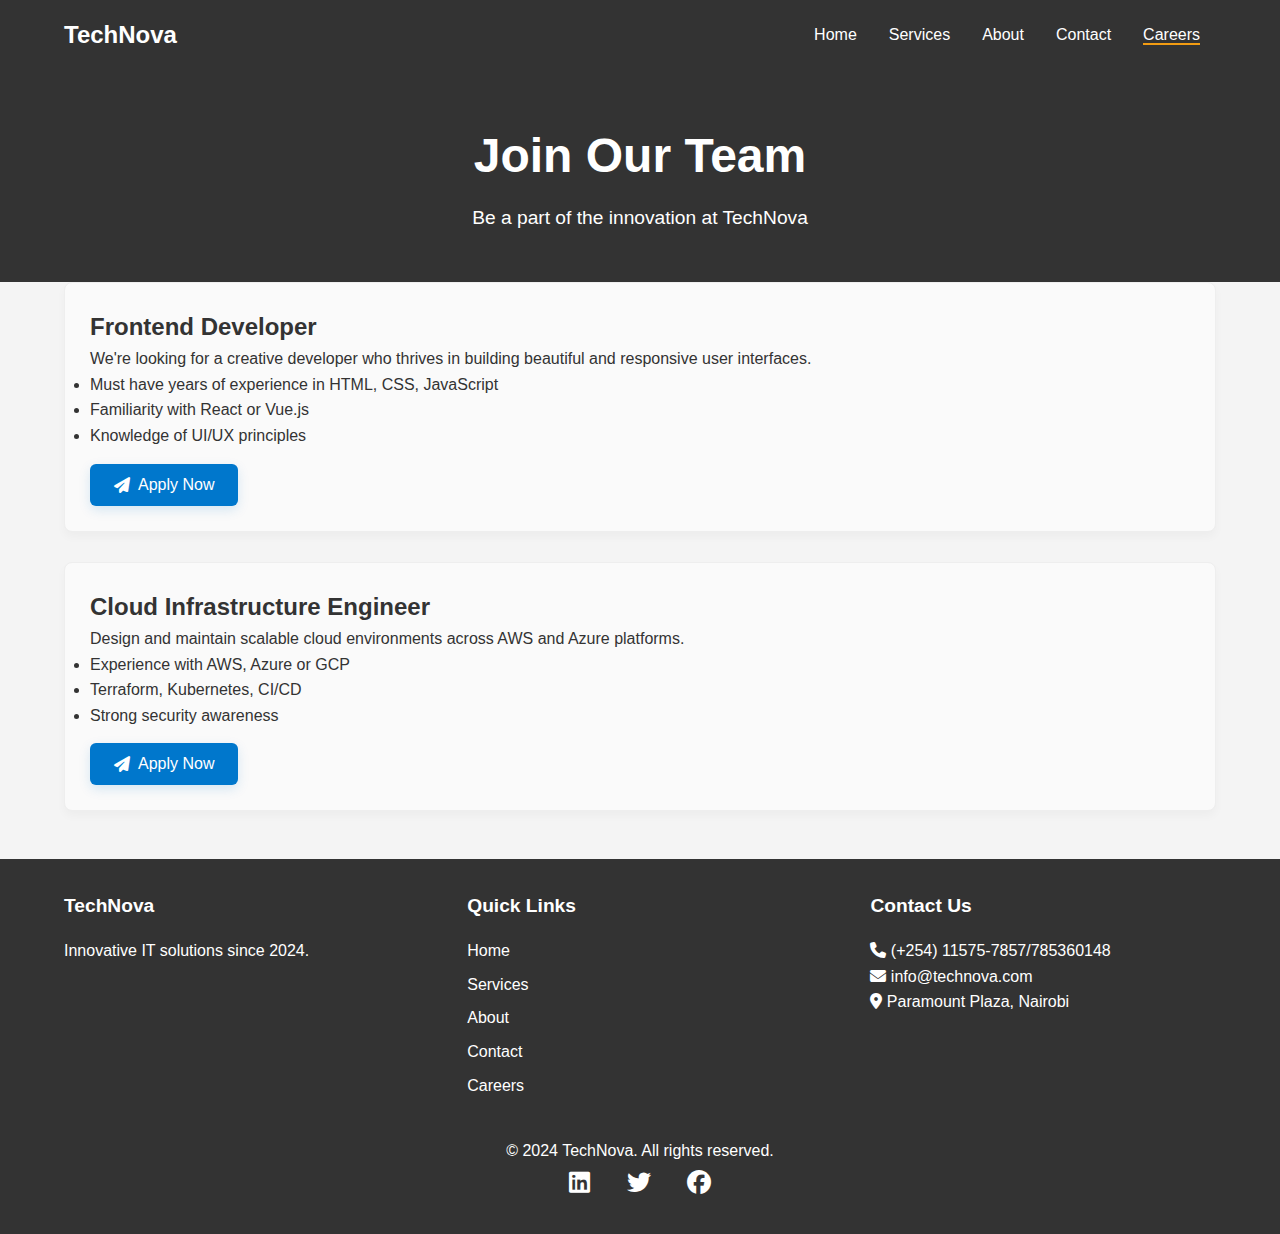
<file: bukutsa/careers.html>
<!DOCTYPE html>
<html lang="en">
<head>
  <meta charset="UTF-8" />
  <meta name="viewport" content="width=device-width, initial-scale=1.0"/>
  <title>Careers | TechNova</title>
  <link rel="stylesheet" href="styles.css"/>
  <link rel="stylesheet" href="https://cdnjs.cloudflare.com/ajax/libs/font-awesome/6.4.0/css/all.min.css"/>
</head>
<body>

  <!-- Navigation -->
  <header>
    <div class="container">
      <nav>
        <a href="index.html" class="logo">TechNova</a>
        <ul class="nav-links">
          <li><a href="index.html">Home</a></li>
          <li><a href="services.html">Services</a></li>
          <li><a href="about.html">About</a></li>
          <li><a href="contact.html">Contact</a></li>
          <li><a href="careers.html" class="active">Careers</a></li>
        </ul>
      </nav>
    </div>
  </header>

  <!-- Careers Hero -->
  <section class="page-hero">
    <div class="container">
      <h1>Join Our Team</h1>
      <p>Be a part of the innovation at TechNova</p>
    </div>
  </section>

  <!-- Careers Section -->
  <section class="careers-section">
    <div class="container">
      <div class="job-listing">
        <h2>Frontend Developer</h2>
        <p>We're looking for a creative developer who thrives in building beautiful and responsive user interfaces.</p>
        <ul>
          <li>Must have years of experience in HTML, CSS, JavaScript</li>
          <li>Familiarity with React or Vue.js</li>
          <li>Knowledge of UI/UX principles</li>
        </ul>
        <button class="apply-btn" onclick="openModal('Frontend Developer')">
          <i class="fas fa-paper-plane"></i> Apply Now
        </button>
      </div>

      <div class="job-listing">
        <h2>Cloud Infrastructure Engineer</h2>
        <p>Design and maintain scalable cloud environments across AWS and Azure platforms.</p>
        <ul>
          <li>Experience with AWS, Azure or GCP</li>
          <li>Terraform, Kubernetes, CI/CD</li>
          <li>Strong security awareness</li>
        </ul>
        <button class="apply-btn" onclick="openModal('Cloud Infrastructure Engineer')">
          <i class="fas fa-paper-plane"></i> Apply Now
        </button>
      </div>
    </div>
  </section>

  <!-- Application Modal -->
  <div id="applicationModal" class="modal">
    <div class="modal-content">
      <span class="close">&times;</span>
      <h2>Apply for this Position</h2>
      <form id="applicationForm">
      <form action="https://formspree.io/f/yourFormID" method="POST" enctype="multipart/form-data">
        <input type="text" placeholder="Full Name" name="name" required />
        <input type="email" placeholder="Email Address" name="email" required />
        <label for="resume">Upload Resume</label>
        <input type="file" name="resume" accept=".pdf,.doc,.docx" required aria-label="Upload you resume" />
        <textarea placeholder="Why should we hire you?" rows="5" name="message" required></textarea>
        <button type="submit" class="btn btn-primary">Submit Application</button>
      </form>
    </div>
  </div>

  <!-- Footer -->
  <footer>
        <div class="container">
            <div class="footer-content">
                <div class="footer-about">
                    <h3>TechNova</h3>
                    <p>Innovative IT solutions since 2024.</p>
                </div>
                <div class="footer-links">
                    <h3>Quick Links</h3>
                    <ul>
                        <li><a href="index.html">Home</a></li>
                        <li><a href="services.html">Services</a></li>
                        <li><a href="about.html">About</a></li>
                        <li><a href="contact.html">Contact</a></li>
                        <li><a href="Careers.html">Careers</a></li>
                    </ul>
                </div>
                <div class="footer-contact">
                    <h3>Contact Us</h3>
                    <p><i class="fas fa-phone"></i> (+254) 11575-7857/785360148</p>
                    <p><i class="fas fa-envelope"></i> info@technova.com</p>
                    <p><i class="fas fa-map-marker-alt"></i> Paramount Plaza, Nairobi</p>
                </div>
            </div>
            <div class="footer-bottom">
                <p>&copy; 2024 TechNova. All rights reserved.</p>
                <div class="social-links">
                    <a href="#"><i class="fab fa-linkedin"></i></a>
                    <a href="#"><i class="fab fa-twitter"></i></a>
                    <a href="#"><i class="fab fa-facebook"></i></a>
                </div>
            </div>
        </div>
    </footer>

  <!-- Modal JavaScript -->
  <script>
    const modal = document.getElementById("applicationModal");
    const closeBtn = document.querySelector(".close");

    function openModal(positionTitle) {
      document.getElementById("applicationForm").dataset.role = positionTitle;
      document.querySelector("#applicationModal h2").textContent = 'Apply for Frontend Developer';
      document.querySelector("#applicationModal h2").textContent = 'Apply for Cloud Infrastructure Engineer';
      modal.style.display = "block";
    }

    closeBtn.onclick = () => (modal.style.display = "none");

    window.onclick = (event) => {
      if (event.target === modal) modal.style.display = "none";
    };

  {
      const name = this.name.value;
      const email = this.email.value;
      const role = this.dataset.role;

      alert(`Thanks, ${name}! Your application for ${role} has been submitted.`);
      this.reset();
      modal.style.display = "none";
    };
  </script>

</body>
</html>
</file>
<file: bukutsa/styles.css>
/* General Styles */
* {
    margin: 0;
    padding: 0;
    box-sizing: border-box;
}

body {
    font-family: 'Arial', sans-serif;
    line-height: 1.6;
    background-color: #f4f4f4;
    color: #333;
}

/* Container for consistent width */
.container {
    width: 90%;
    max-width: 1200px;
    margin: 0 auto;
}

/* Header */
header {
    background: #333;
    color: #fff;
    padding: 1rem 0;
}

header nav {
    display: flex;
    justify-content: space-between;
    align-items: center;
}

header .logo {
    font-size: 1.5rem;
    font-weight: bold;
    color: #fff;
    text-decoration: none;
}

header .nav-links {
    list-style: none;
    display: flex;
}

header .nav-links li {
    margin: 0 1rem;
}

header .nav-links a {
    color: #fff;
    text-decoration: none;
    font-size: 1rem;
}

header .nav-links a.active {
    border-bottom: 2px solid #f39c12;
}

header .hamburger {
    display: none;
}

/* Hero Section */
.page-hero {
    background: #333;
    color: #fff;
    padding: 3rem 0;
    text-align: center;
}

.page-hero h1 {
    font-size: 3rem;
    margin-bottom: 0.5rem;
}

/* Base Button Style */
.btn {
  display: inline-block;
  padding: 12px 24px;
  font-size: 0.95rem;
  font-weight: 600;
  text-align: center;
  text-decoration: none;
  border-radius: 6px;
  transition: all 0.3s ease;
  cursor: pointer;
  white-space: nowrap;
}

/* Primary Button */
.btn-primary {
  background-color: #0077cc;
  color: #fff;
  border: none;
}

.btn-primary:hover {
  background-color: #005fa3;
}

/* Outline Button */
.btn-outline {
  background-color: transparent;
  color: #0077cc;
  border: 2px solid #0077cc;
}

.btn-outline:hover {
  background-color: #0077cc;
  color: #fff;
}


/* About Section*/
.our-story,
.our-team,
.mission{
    padding: 4rem 0;

}

.our-story .timeline {
    display: grid;
    grid-template-columns: repeat(2, 1fr);
    gap: 1rem;

}

.our-story .timeline-item {
    padding: 1rem;
    background-color: #fff;
    border-radius: 8px;
    box-shadow: 0 2px 5px rgba(0, 0, 0, 0);

}

.our-story .timeline-item h3 {
    font-size: 1.5rem;
    color: #f39c12;
}

.our-team-grid {
    display: grid;
    grid-template-columns: repeat(auto-fill, minmax(250px, 1fr));
    gap: 2rem;

}

.our-team .team-member {
    text-align: center;
    background: #fff;
    padding: 1rem;
    border-radius: 8px;
    box-shadow: 0 4px 8px rgba(0, 0, 0, 0.1);
}

.our-team .team-member img {
    width: 150px; /* Reduced image size */
    height: 150px;
    border-radius: 50%;
    object-fit: cover;
    margin-bottom: 1rem;
}


.our-team .team-member h3,
.our-team .team-member h4 {
    font-size: 1.2rem;
    color: #333;
    margin-bottom: 0.5rem;
}

.page-hero p {
    font-size: 1.2rem;
}

/* Service List Section */
.services-list {
    display: grid;
    grid-template-columns: 1fr 1fr 1fr;
    gap: 2rem;
    margin-top: 3rem;
}

.service {
    background-color: #fff;
    border-radius: 8px;
    box-shadow: 0 4px 8px rgba(0, 0, 0, 0.1);
    overflow: hidden;
    display: flex;
    flex-direction: column;
    padding: 1rem;
}

.service-content {
    padding: 1rem;
}

.service h2 {
    font-size: 1.8rem;
    margin-bottom: 1rem;
    color: #333;
}

.service p {
    margin-bottom: 1rem;
    color: #666;
}

.service ul {
    list-style-type: none;
    margin-bottom: 1.5rem;
}

.service ul li {
    margin-bottom: 0.5rem;
    color: #555;
}

.service a {
    background-color: #f39c12;
    color: #fff;
    padding: 0.8rem 1.5rem;
    text-decoration: none;
    border-radius: 5px;
    text-align: center;
    margin-top: 1rem;
}

.service a:hover {
    background-color: #e67e22;
}

.service-image img {
    width: 100%;
    height: auto;
    object-fit: cover;
}

/* Form Styling */
.styled-form {
    background: #fff;
    padding: 40px;
    border-radius: 10px;
    box-shadow: 0 6px 24px rgba(0, 0, 0, 0.05);
    max-width: 700px;
    margin: auto;
}

.styled-form .form-group {
    position: relative;
    margin-bottom: 30px;
}

.styled-form input,
.styled-form textarea,
.styled-form select {
    width: 100%;
    padding: 14px 12px;
    border: 1px solid #ccc;
    border-radius: 6px;
    font-size: 16px;
    background: transparent;
    outline: none;
    transition: border-color 0.3s;
}

.styled-form input:focus,
.styled-form textarea:focus,
.styled-form select:focus {
    border-color: #0077cc;
}

.styled-form label {
    position: absolute;
    top: 50%;
    left: 12px;
    transform: translateY(-50%);
    background: white;
    padding: 0 5px;
    color: #999;
    font-size: 14px;
    pointer-events: none;
    transition: 0.2s ease all;
}

.styled-form input:focus + label,
.styled-form input:not(:placeholder-shown) + label,
.styled-form textarea:focus + label,
.styled-form textarea:not(:placeholder-shown) + label,
.styled-form select:focus + label,
.styled-form select:not(:placeholder-shown) + label {
    top: -10px;
    left: 10px;
    color: #493ee0;
    font-size: 12px;
}

.styled-form textarea {
    resize: vertical;
}

/* Button styling */
.styled-form .btn-primary {
    display: inline-block;
    background-color: #0077cc;
    color: #fff;
    padding: 14px 26px;
    border: none;
    border-radius: 6px;
    font-size: 16px;
    cursor: pointer;
    transition: background-color 0.3s ease;
}

.styled-form .btn-primary:hover {
    background-color: #e6e212;
}

/* Apply Button */
.apply-btn {
  background-color: #0077cc;
  color: #fff;
  padding: 12px 24px;
  border: none;
  border-radius: 6px;
  font-size: 1rem;
  cursor: pointer;
  transition: background-color 0.3s ease;
  margin-top: 15px;
  display: inline-flex;
  align-items: center;
  gap: 8px;
  font-weight: 500;
  box-shadow: 0 4px 12px rgba(0, 119, 204, 0.15);
}

.apply-btn i {
  font-size: 1rem;
}

.apply-btn:hover {
  background-color: #005fa3;
}

/* Modal Styling */
.modal {
  display: none;
  position: fixed;
  z-index: 9999;
  padding-top: 60px;
  left: 0;
  top: 0;
  width: 100%;
  height: 100%;
  background-color: rgba(0,0,0,0.6);
}

/* ========== Modern Modal Styling ========== */

.modal {
  display: none;
  position: fixed;
  z-index: 9999;
  top: 0;
  left: 0;
  width: 100%;
  height: 100%;
  backdrop-filter: blur(4px);
  background-color: rgba(0, 0, 0, 0.5);
  animation: fadeIn 0.3s ease-in-out;
}

.modal-content {
  background: #ffffff;
  border-radius: 12px;
  max-width: 500px;
  margin: 80px auto;
  padding: 35px 30px;
  box-shadow: 0 20px 40px rgba(0, 0, 0, 0.15);
  position: relative;
  animation: slideUp 0.4s ease-out;
}

.modal-content h2 {
  margin-bottom: 25px;
  font-size: 1.8rem;
  color: #1a1a1a;
  text-align: center;
}

.modal-content input,
.modal-content textarea {
  width: 100%;
  padding: 14px 16px;
  margin-bottom: 20px;
  border: 1px solid #ddd;
  border-radius: 8px;
  font-size: 1rem;
  transition: all 0.3s ease;
}

.modal-content input:focus,
.modal-content textarea:focus {
  border-color: #0077cc;
  box-shadow: 0 0 0 2px rgba(0, 119, 204, 0.2);
  outline: none;
}

.modal-content button {
  width: 100%;
  padding: 14px;
  background-color: #0077cc;
  color: #fff;
  font-size: 1rem;
  font-weight: 600;
  border: none;
  border-radius: 8px;
  cursor: pointer;
  transition: background-color 0.3s ease;
}

.modal-content button:hover {
  background-color: #005fa3;
}

.close {
  position: absolute;
  top: 18px;
  right: 22px;
  font-size: 26px;
  color: #666;
  cursor: pointer;
  transition: color 0.3s ease;
}

.close:hover {
  color: #0077cc;
}

/* Animations */
@keyframes fadeIn {
  from { opacity: 0 }
  to { opacity: 1 }
}

@keyframes slideUp {
  from { transform: translateY(40px); opacity: 0; }
  to { transform: translateY(0); opacity: 1; }
}


.close {
  position: absolute;
  right: 20px;
  top: 15px;
  font-size: 24px;
  font-weight: bold;
  color: #333;
  cursor: pointer;
}

.close:hover {
  color: #0077cc;
}

/* Careers Page Layout */
.careers-section .job-listing {
  border: 1px solid #eee;
  border-radius: 8px;
  padding: 25px;
  margin-bottom: 30px;
  background-color: #fafafa;
  box-shadow: 0 5px 10px rgba(0,0,0,0.03);
}




/* CTA Section */
.cta {
    background-color: #f39c12;
    color: #fff;
    padding: 2rem;
    text-align: center;
    margin-top: 3rem;
}

.cta h2 {
    font-size: 2rem;
    margin-bottom: 1rem;
}

.cta a {
    background-color: #fff;
    color: #f39c12;
    padding: 1rem 2rem;
    text-decoration: none;
    border-radius: 5px;
    font-size: 1.2rem;
}

.cta a:hover {
    background-color: #e67e22;
    color: #fff;
}

/* Footer */
footer {
    background-color: #333;
    color: #fff;
    padding: 2rem 0;
    margin-top: 3rem;
}

footer .footer-content {
    display: flex;
    justify-content: space-between;
    flex-wrap: wrap;
    gap: 2rem;
}

footer .footer-about,
footer .footer-links,
footer .footer-contact {
    width: 30%;
}

footer h3 {
    font-size: 1.2rem;
    margin-bottom: 1rem;
}

footer ul {
    list-style: none;
}

footer ul li {
    margin-bottom: 0.5rem;
}

footer ul li a {
    color: #fff;
    text-decoration: none;
}

footer ul li a:hover {
    color: #f39c12;
}

footer .footer-bottom {
    text-align: center;
    margin-top: 2rem;
}

footer .social-links a {
    color: #fff;
    margin: 0 1rem;
    font-size: 1.5rem;
    text-decoration: none;
}

footer .social-links a:hover {
    color: #f39c12;
}

/* Media Queries for Responsiveness */
@media screen and (max-width: 768px) {
    header nav {
        flex-direction: column;
        align-items: flex-start;
    }

    .services-list {
        grid-template-columns: 1fr;
    }

    footer .footer-content {
        flex-direction: column;
        align-items: center;
    }
}
</file>
